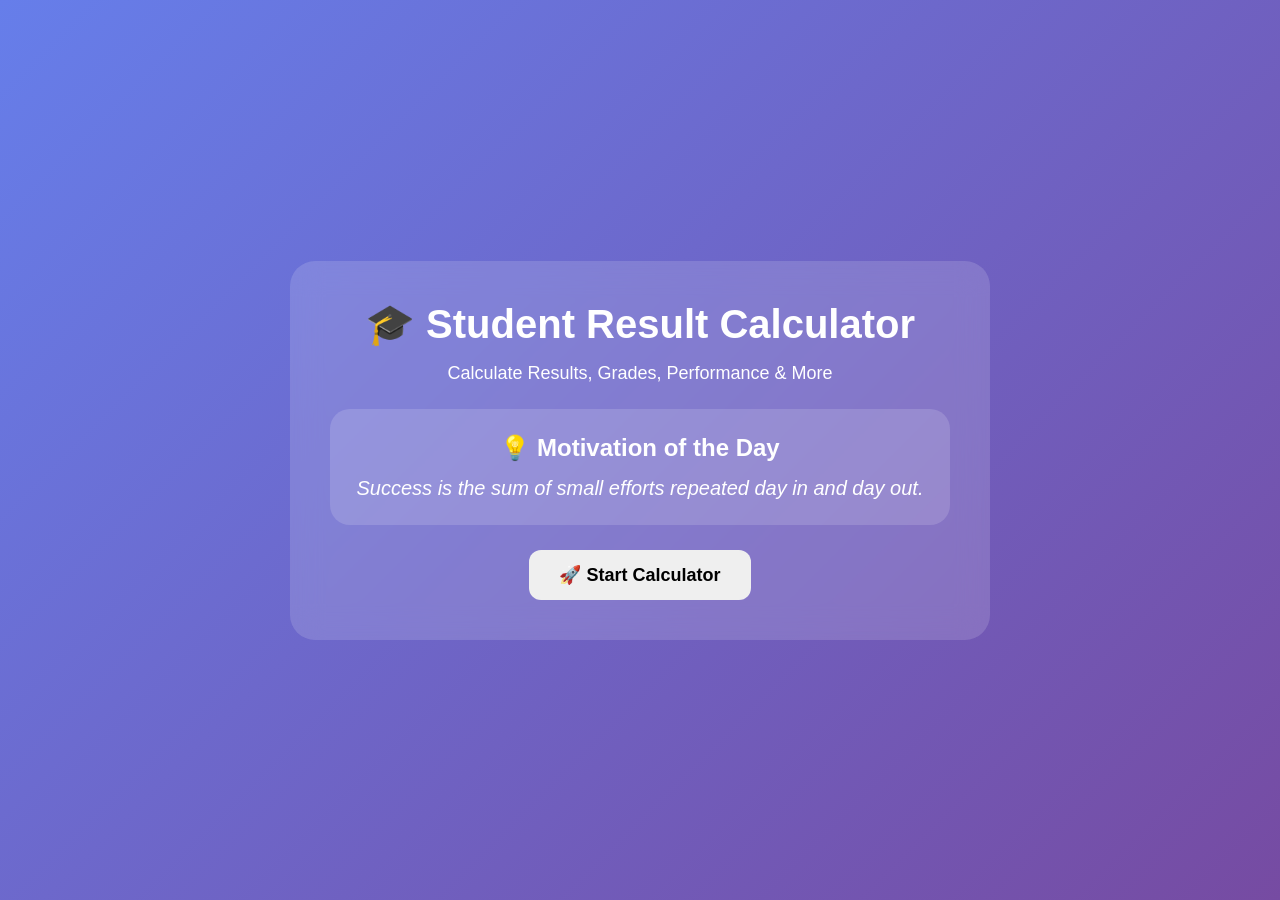
<file: welcome.html>
<!DOCTYPE html>
<html lang="en">
<head>
    <meta charset="UTF-8">
    <meta name="viewport" content="width=device-width, initial-scale=1.0">
    <title>Student Result Calculator</title>

    <link rel="stylesheet" href="style.css">
</head>
<body class="welcome-body">

    <div class="welcome-container">

        <h1>🎓 Student Result Calculator</h1>

        <p class="welcome-subtitle">
            Calculate Results, Grades, Performance & More
        </p>

        <div class="quote-card">

            <h2>💡 Motivation of the Day</h2>

            <p id="quote">
                Success is the sum of small efforts repeated day in and day out.
            </p>

        </div>

        <button class="start-btn" onclick="startApp()">
            🚀 Start Calculator
        </button>

    </div>

    <script src="script.js"></script>

</body>
</html>
</file>
<file: style.css>
/* Reset */

*{
    margin:0;
    padding:0;
    box-sizing:border-box;
    font-family:Arial, sans-serif;
}

/* Body */

body{
    min-height:100vh;
    background:linear-gradient(135deg,#667eea,#764ba2);
    display:flex;
    justify-content:center;
    align-items:center;
    padding:20px;
    transition:0.4s;
}

/* Dark Mode */

body.dark-mode{
    background:#111;
    color:white;
}

/* Welcome Page */

.welcome-container{
    width:100%;
    max-width:700px;
    text-align:center;
    padding:40px;
    border-radius:25px;
    backdrop-filter:blur(15px);
    background:rgba(255,255,255,0.15);
    color:white;
}

.welcome-container h1{
    font-size:40px;
    margin-bottom:15px;
}

.welcome-subtitle{
    margin-bottom:25px;
    font-size:18px;
}

.quote-card{
    padding:25px;
    border-radius:20px;
    background:rgba(255,255,255,0.15);
    margin-bottom:25px;
}

.quote-card h2{
    margin-bottom:15px;
}

.quote-card p{
    font-size:20px;
    font-style:italic;
}

.start-btn{
    padding:14px 30px;
    border:none;
    border-radius:12px;
    cursor:pointer;
    font-size:18px;
    font-weight:bold;
}

/* Calculator */

.container{
    width:100%;
    max-width:900px;
    padding:30px;
    border-radius:25px;
    backdrop-filter:blur(15px);
    background:rgba(255,255,255,0.15);
    color:white;
}

.top-bar{
    display:flex;
    justify-content:space-between;
    align-items:center;
    margin-bottom:20px;
}

.dark-btn{
    padding:10px 20px;
    border:none;
    border-radius:10px;
    cursor:pointer;
}

.student-info,
.marks-section{
    display:grid;
    grid-template-columns:1fr 1fr;
    gap:15px;
    margin-bottom:20px;
}

input{
    padding:14px;
    border:none;
    border-radius:10px;
    outline:none;
}

.button-group{
    display:flex;
    flex-wrap:wrap;
    gap:10px;
    margin-bottom:20px;
}

.button-group button{
    padding:12px 20px;
    border:none;
    border-radius:10px;
    cursor:pointer;
    font-weight:bold;
}

/* Progress Bar */

.progress-container{
    width:100%;
    height:30px;
    background:#ddd;
    border-radius:20px;
    overflow:hidden;
    margin-bottom:20px;
}

.progress-bar{
    width:0%;
    height:100%;
    background:green;
    text-align:center;
    line-height:30px;
    color:white;
    font-weight:bold;
    transition:1s;
}

/* Result Card */

.result-card{
    padding:20px;
    border-radius:20px;
    background:rgba(255,255,255,0.12);
}

.result-card h3{
    margin:10px 0;
}

#grade{
    font-size:28px;
    font-weight:bold;
    padding:10px;
    border-radius:10px;
    text-align:center;
    background:rgba(255,255,255,0.2);
}

/* Responsive */

@media(max-width:768px){

    .student-info,
    .marks-section{
        grid-template-columns:1fr;
    }

    .top-bar{
        flex-direction:column;
        gap:15px;
    }

    .button-group{
        flex-direction:column;
    }

}
</file>
